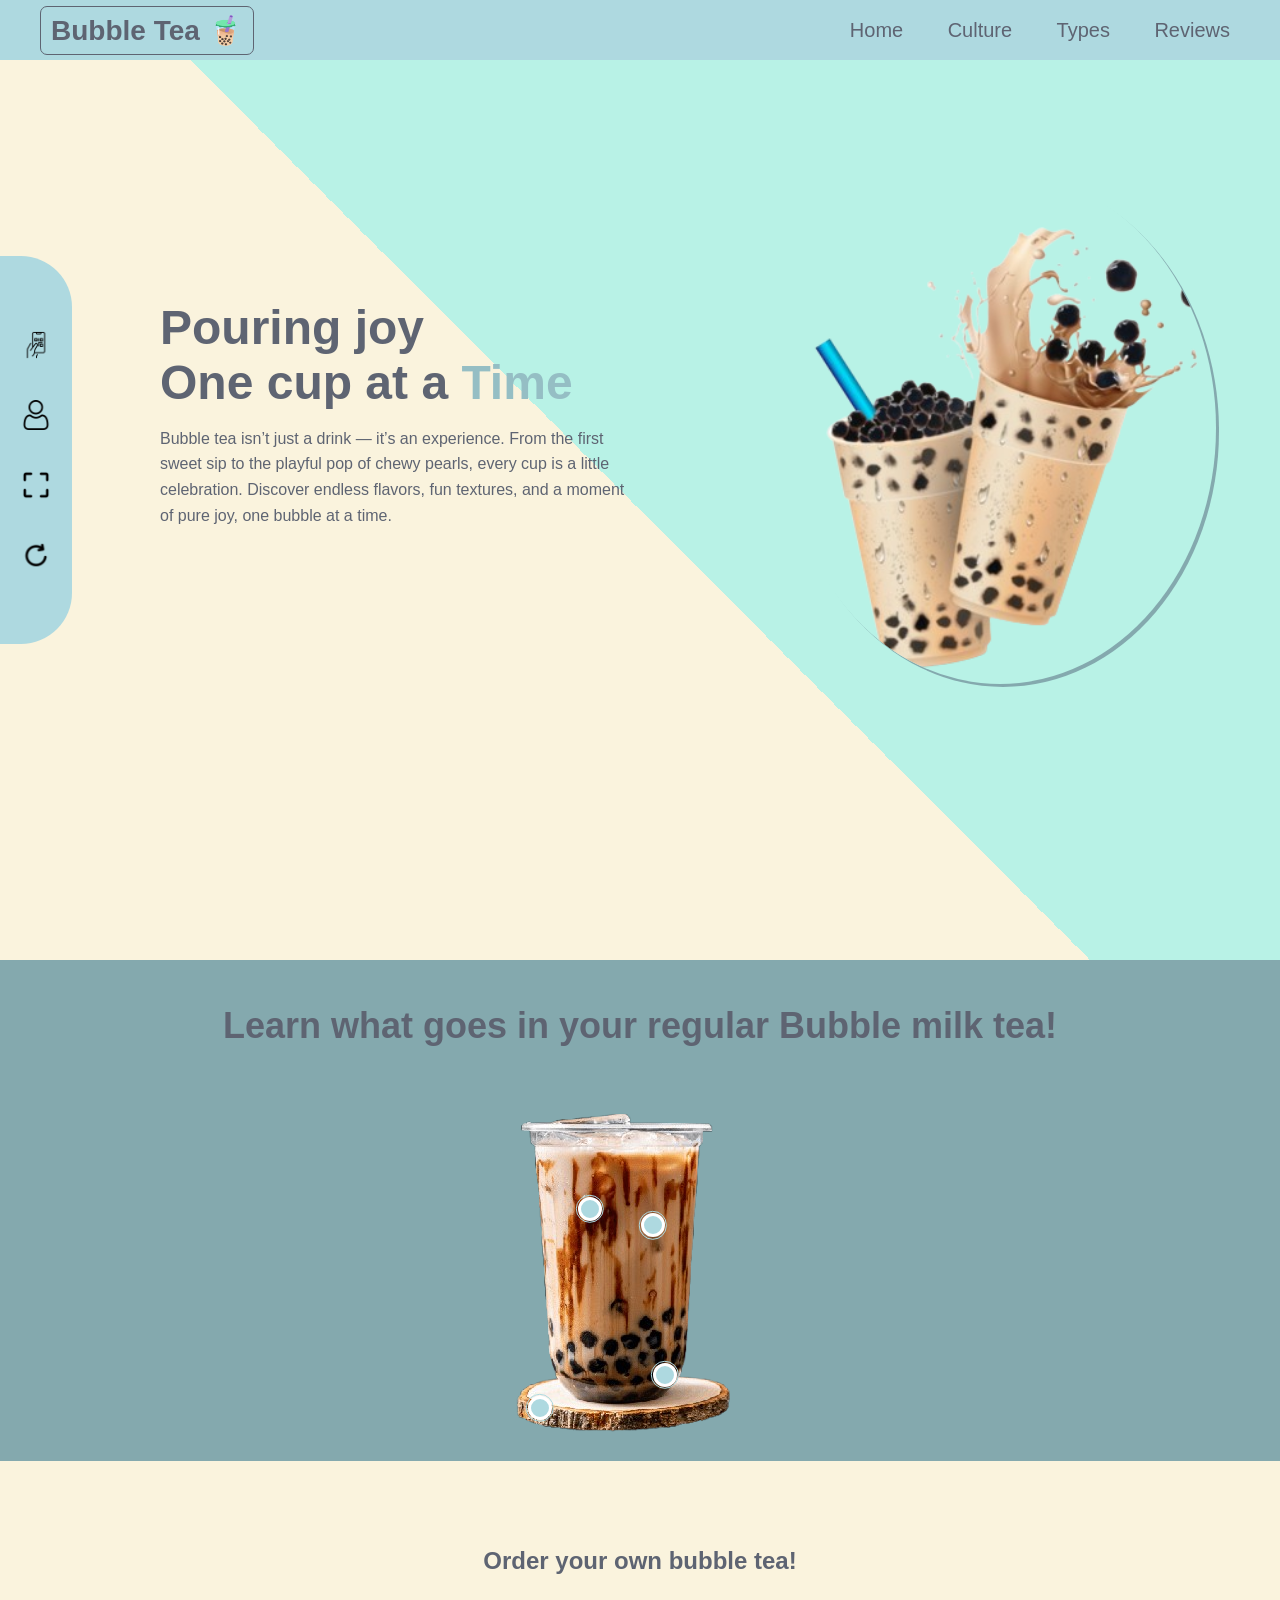
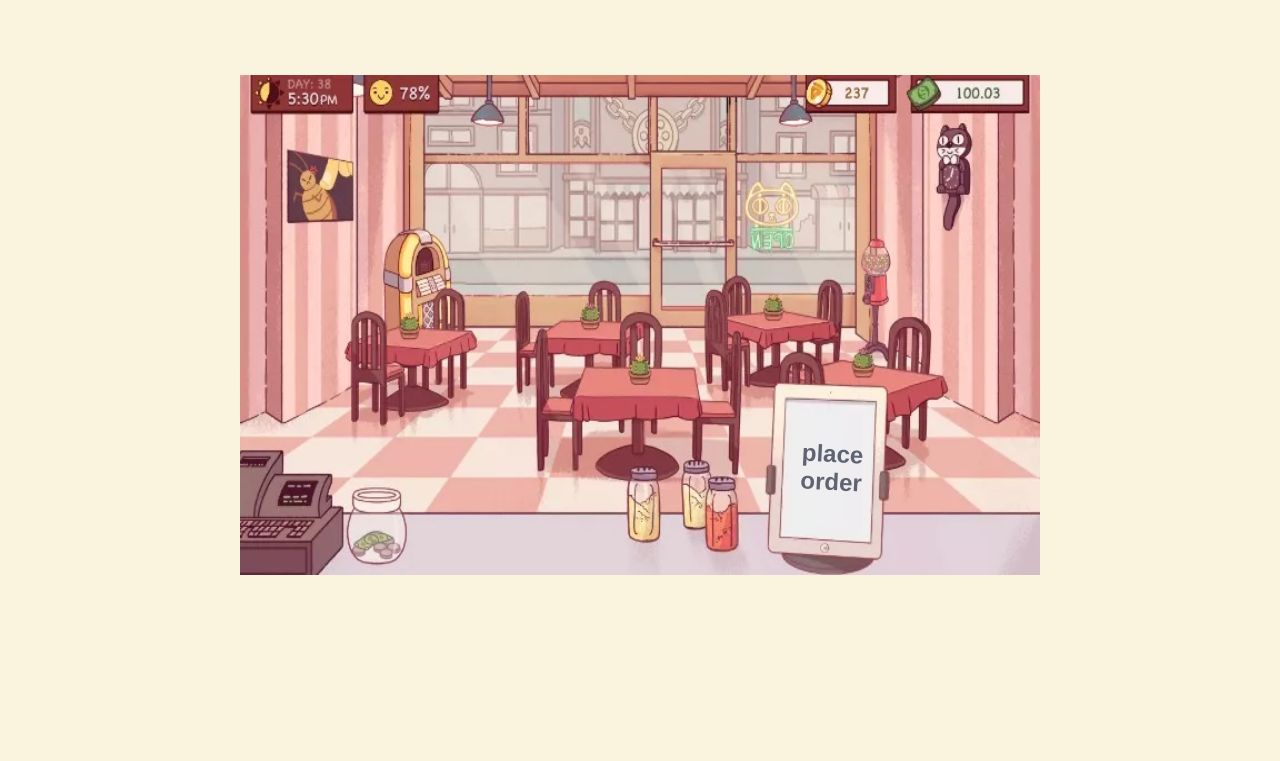
<file: index.html>
<!DOCTYPE html>
<html lang = "en">
<head>
    <meta charset="UTF-8">
    
    <meta name="viewport" content="width=device-width, initial-scale=1.0">
    <title>All about bubble tea!!</title>
    <script src = "main.js" defer></script>
    <link rel="stylesheet" href="style.css">
    
</head>
<body>
    
    <audio id ="song">
        <source src = "Audio/bubblepop.mp3">
    </audio> 
    <div class="nav-bar">
        <h3 class="sidebar_open">Bubble Tea 🧋</h3>


        <div class="main-menu">
            <span class = "menuBtn" onclick="openMenu()">&#9776;</span>
            <span class = "closeBtn" onclick="closeMenu()">&#9746;</span>
            <ul id="menu">
                <li id = "homeBtn">Home</li>
                <li id = "cultureBtn">Culture</li>
                <li id = "typesBtn">Types</li>        
                <li id = "reviewsBtn">Reviews</li>
                
            </ul>
        </div>
    </div>
    <nav id = "side_navbar" class = "side_navbar">
        <ul class ="side_navbarlist">
            <a href="#" id="qrcodeBtn" class="side_navbarlink hide-on-mobile">
                <img class="icons" src="Images/qr-code.png" alt="qr code icon">
                <span class="side_navbarname">QR</span>
            </a>
            <a href="#" id="formBtn" class = "side_navbarlink">
                <img class = "icons" src="Images/user.png" alt = "account icon">
                <span class="side_navbarname">Account</span>
            </a>
            <a href="#" id ="fullscreenbtn" class = "side_navbarlink">
                <img class = "icons" src="Images/maximize.png" alt = "fullscreen icon">
                <span class="side_navbarname">Full screen</span>
            </a>
            <a href="#" id="refreshBtn" class = "side_navbarlink">
                <img class = "icons" src="Images/refresh.png" alt = "refresh icon">
                <span class="side_navbarname">Reload</span>
            </a>
        </ul>
    </nav>
    <div class="qrcode_popupbox">
        <button id="QrCodeclose">&times;</button>
        <img src="Images/web_qr.png">
    </div>
    <div class="form_popupbox">
        <button id="Formclose">&times;</button>
        <div id="error"></div>
        <form id="form" action="#" method="GET">
            <div>
                <label for="name">Name</label>
                <input id="name" name = "name" type = "text" required>
            </div>
            <div>
                <label for="password">Password</label>
                 <input id="password" name = "password" type = "password">
            </div>
            <button type = "submit">Submit</button>
        </form>
    </div>
    <main id = "pagecontainer">
        <section class ="page" id = "page1">
            <header class = "header_container">
                <div class = "header_content">
                    <h1>Pouring joy<br>One cup at a 
                        <span>Time</span></h1>
                    <p>Bubble tea isn’t just a drink — it’s an experience. 
                        From the first sweet sip to the playful pop of chewy pearls, every cup is a little celebration. 
                        Discover endless flavors, fun textures, and a moment of pure joy, one bubble at a time.</p>
                </div>
                <div class="header_image">
                    <img src="Images/bbt.png" alt ="bbt">
                </div>
            </header>
            <div class = "bubbletea_anatomy">
                <h1>Learn what goes in your regular Bubble milk tea!</h1>
                <div class="bubbletea_hotspot">
                    <img src="Images/bbtanatomy.png" alt = "bubble tea anatomy">

                    <div class="bubbletea_item bubble" style = "top: 80%; left:60%;">
                        <div class="icon"></div>
                        <div class="tooltip">
                            <h3>Bubble</h3>
                            <p>blahblahblahblahblah</p>
                        </div>
                        
                    </div>

                    <div class="bubbletea_item milktea" style = "top: 35%; left:55%;">
                        <div class="icon"></div>
                        <div class="tooltip">
                            <h3>Milk Tea</h3>
                            <p>blahblahblahblahblah</p>
                        </div>
                        
                    </div>

                    <div class="bubbletea_item addtoppings" style = "top: 30%; left:30%;">
                        <div class="icon"></div>
                        <div class="tooltip">
                            <h3>Additional Toppings</h3>
                            <p>blahblahblahblahblah</p>
                        </div>
                        
                    </div>

                    <div class="bubbletea_item stand" style = "top: 90%; left:10%;">
                        <div class="icon"></div>
                        <div class="tooltip">
                            <h3>The stand?!</h3>
                            <p>blahblahblahblahblah</p>
                        </div>
                    
                    </div>
                </div>
            </div>
            <div class = "OrderBBTGame">
                <h1>Order your own bubble tea!</h1>
                <div class="cafegame">
                    <img  class ="cafebackground" src="Images/cafebackground.webp" alt="gameimg">
                    <div class="startordering">
                        <h2 id="placeOrderBtn">place order</h2>
                    </div>
                    <div class="ordering">
                        <div class="imagetest" id ="bubble">
                                <img src="Images/bubbles.png" alt = "bubbles" id="reveal_img">
                                
                            </div>
                            <div class="drink" id = "drink"></div>
                            <div class="syrup" id = "syrup"></div>
                           <img class = "cupwithlid" src="Images/cupwithlid.png" alt ="cupwithlid">
                           
                        <div class="phase1">
                           <!-- <button id="btn">Click</button>
                           <button id="btn5">Target</button> -->
                           <div class="sprite_container" id="sprite">
                                
                           </div>
                                                      
                           
                        </div>
                         <div class="phase2" id="teapot">
                            <img class ="teapot" src="Images/teapot.png" alt ="teapot">
                        </div>
                        <div class="phase3">
                            <div class ="syrupbottle" id="syrupbottle"></div>
                        </div>
                        <div class="phase4">

                        </div>
                    </div>
                </div>
            </div>
        </section>
        <section class="page" id="page2">
            <h1 class = "timelineheader">Timeline</h1>
            <div class = "timeline">
                
                
                <div class="timelinecontainer left-container">
                    <img src="Images/taiwanflag.png" alt="logo">
                    <div class="timelinetextbox">
                        <h2> Origins in Taiwan</h2>
                        <small>1980s
                            <br>
                            Tea shops in Taiwan start experimenting by adding ingredients like fruit, syrup, and milk to tea.
                        </small>
                        
                        
                        <span class="left-container-arrow"></span>
                    </div>
                </div>
                <div class="timelinecontainer right-container">
                    <img  src="Images/taiwanlandscape.jpeg" alt="logo">
                    <div class="timelinetextbox">
                        <h2> Rapid popularity in Taiwan</h2>
                        <small>Late 1980s - 1990s
                            <br>
                            Bubble tea explodes in popularity across Taiwan.
                            Shops start competing with new flavors, sweeteners, and types of chewy pearls (black, white, mini).
                            Becomes a staple of Taiwanese street food culture and night markets.
                        </small>
                        
                        
                        <span class="right-container-arrow"></span>
                    </div>
                </div>
                <div class="timelinecontainer left-container">
                    <img  src="Images/asiamap.png" alt="logo">
                    <div class="timelinetextbox">
                        <h2> Spreading across Asia</h2>
                        <small>1990s - Early 2000s
                            <br>
                            Bubble tea makes its way to Hong Kong, China, Japan, South Korea, and Southeast Asia.
                            Flavors diversify with local ingredients like taro, matcha, coconut, and more.
                            By the early 2000s, bubble tea is firmly rooted as a fun, youthful drink across East Asia.
                        </small>
                        
                        
                        <span class="left-container-arrow"></span>
                    </div>
                </div>
                <div class="timelinecontainer right-container">
                    <img  src="Images/worldmap.jpeg" alt="logo">
                    <div class="timelinetextbox">
                        <h2> Internation expansion</h2>
                        <small>2000s - 2010s
                            <br>
                            Bubble tea chains and Taiwanese immigrants bring boba to the U.S., Canada, Australia, Europe.
                            Major cities like Los Angeles, New York, and London see their first dedicated bubble tea shops.
                            Social media helps popularize bubble tea’s colorful, photogenic appeal.
                        </small>
                        
                       
                        <span class="right-container-arrow"></span>
                    </div>
                </div>
                <div class="timelinecontainer left-container">
                    <img  src="Images/bubbleteaaa.jpeg" alt="logo">
                    <div class="timelinetextbox">
                        <h2> Bubble Tea Boom & Innovation</h2>
                        <small>2010s - Early 2020s
                            <br>
                            Huge global boom with Instagrammable variations:
                            Cheese foam tea, brown sugar tiger milk tea, crystal boba, popping boba.
                            Brands like Gong Cha, Tiger Sugar, and Coco become international giants.
                            DIY kits and home machines become popular, especially during the COVID-19 lockdowns.
                        </small>
                        
                        
                        <span class="left-container-arrow"></span>
                    </div>
                </div>
                <div class="timelinecontainer right-container">
                    <img  src="Images/history-empire.jpg" alt="logo">
                    <div class="timelinetextbox">
                        <h2>Bubble Tea as Global culture Icon </h2>
                        <small>2020s - present
                            <br>
                            Bubble tea evolves from a trend to a global cultural staple.
                            Seen in ice cream, cakes, even fashion collaborations.
                            International bubble tea festivals & competitions emerge.
                            Now represents youth culture, Asian diaspora identity, and playful food experimentation worldwide.
                        </small>
                        
                        
                        <span class="right-container-arrow"></span>
                    </div>
                </div>
            </div>

            <section class = "culture">
                <div class="culture-container">
                    <div class="culture_row">
                        <div class="culture-section-title">
                            <h2>Culture</h2>
                        </div>
                    </div>
                    <div class="culture_row">
                        <div class="culture-items">
                            <div class="culture_row">
                                <!-- item start-->
                                 <div class="culture_item">
                                    <div class="culture_item-inner">
                                        <h3>Health Perceptions</h3>
                                        <p>Bubble tea is often seen as a guilty pleasure...</p>
                                        <div class = "culture_read-more-content">
                                            <p>Bubble tea is often seen as a guilty pleasure. While it's loved for its sweet, chewy, and customizable appeal, it also faces criticism for:
                                            High sugar content – Many standard bubble tea drinks contain as much sugar as soft drinks, especially those with syrup-based flavorings or brown sugar pearls.
                                            Calorie-dense toppings – Tapioca pearls, cheese foam, and puddings are carbohydrate-heavy, contributing to high calorie counts.
                                            Perceived "naturalness" – Some fruit teas and Yakult blends are seen as healthier options, especially when paired with fresh ingredients and lower sugar levels.
                                            Modern brands often respond to these concerns by offering:
                                            Reduced sugar/ice levels
                                            Fresh fruit options
                                            Probiotic or green tea-based blends
                                            Plant-based milks
                                            </p>
                                        </div>
                                        <button class = "culture_readmorebtn" type="button">Read More</button>
                                    </div>
                                 </div>
                                 <!-- item end-->
                                <!-- item start-->
                                 <div class="culture_item">
                                    <div class="culture_item-inner">
                                        <h3>Aesthetic & Branding</h3>
                                        <p>Bubble tea is not just a drink — it's a lifestyle product</p>
                                        <div class = "culture_read-more-content">
                                            <p>Bubble tea is not just a drink — it's a lifestyle product:

Visual appeal is key: gradient layers, colorful pearls, and cheese foam caps make the drinks highly “Instagrammable.”

Many brands focus on distinct cup designs, limited-edition collaborations (e.g., with anime or K-pop groups), and cute mascots to attract younger demographics.

Interior design of bubble tea outlets often mirrors café culture — cozy, stylish, and youth-oriented.

This branding strategy turns bubble tea from just a beverage into a cultural symbol of fun, youth, and trendiness.</p>
                                            <img src="Images/aestheticbbt.jpg" alt = "bbt">
                                        </div>
                                        <button class = "culture_readmorebtn" type="button">Read More</button>
                                    </div>
                                 </div>
                                 <!-- item end-->
                                <!-- item start-->
                                 <div class="culture_item">
                                    <div class="culture_item-inner">
                                        <h3>Global Spread</h3>
                                        <p>Originally from Taiwan..</p>
                                        <div class = "culture_read-more-content">
                                            <p>Originally from Taiwan, bubble tea has rapidly spread across the globe:

It’s now a staple in East and Southeast Asia, especially in cities like Singapore, Bangkok, Seoul, and Tokyo.

It has also gained massive popularity in Western countries, such as the U.S., Canada, Australia, and parts of Europe, driven by Asian diaspora and global food curiosity.

Chains like Gong Cha, KOI Thé, and Tiger Sugar have gone international, with localized menus and marketing strategies.

New variations — such as bubble tea ice cream, mochi, or cake — have emerged, further expanding its global cultural footprint.

Bubble tea’s global success is tied to its versatility, personalization, and youth-driven appeal.</p>
                                        </div>
                                        <button class = "culture_readmorebtn" type="button">Read More</button>
                                    </div>
                                 </div>
                                 <!-- item end-->
                            </div>
                        </div>
                    </div>
                </div>
            </section>
            <!--read more pop up start-->
            <div class="popup-box">
                <div class="popup-content">
                    <div class="popup-header">
                        <h3>hi</h3>
                        <span class="popup-close-icon">&times;</span>
                    </div>
                    <div class="popup-body">
                        <p>hi</p>
                    </div>
                    <div class="popup-footer">
                        <button class="btn popup-close-btn">Close</button>
                    </div>
                </div>
            </div>
            <!--read more pop up end-->
        </section>
        <section class="page" id="page3">
            <div class="types_container">
                <div class="types_slider">
                    <div class="type_slides">
                        <img src="Images/milktea.jpg" alt="1">
                        <div class="type_content">
                            <h2>Milk Tea</h2>
                            <p>A creamy blend of tea and milk (or non-dairy creamer), often served with tapioca pearls. It's the most classic and popular type of bubble tea.</p>
                        </div>
                    </div>
                    <div class="type_slides">
                        <img src="Images/fruittea.jpg" alt="2">
                        <div class="type_content">
                            <h2>Fruit Tea</h2>
                            <p>A refreshing tea-based drink infused with real fruit or fruit syrups. Typically lighter and served without milk, with options like lychee, mango, or passionfruit.</p>
                        </div>
                    </div>
                    <div class="type_slides">
                        <img src="Images/cheesetea.jpg" alt="3">
                        <div class="type_content">
                            <h2>Cheese Tea</h2>
                            <p>A unique combination of cold tea topped with a thick, slightly salty cheese foam. The contrast between the creamy top and the tea base makes it rich and indulgent.</p>
                        </div>
                    </div>
                    <div class="type_slides">
                        <img src="Images/smoothietea.jpg" alt="4">
                        <div class="type_content">
                            <h2>Smoothie</h2>
                            <p>A blended, icy drink similar to a milkshake or slushie, made with fruit or tea bases. Great for hot days and often served with popping boba or jelly.</p>
                        </div>
                    </div>
                    <div class="type_slides">
                        <img src="Images/yakulttea.jpg" alt="5">
                        <div class="type_content">
                            <h2>Probiotic Tea</h2>
                            <p>A tangy, sweet tea mixed with probiotic drinks like Yakult or Vitagen. It's fizzy, light, and considered a healthier alternative by some.</p>
                        </div>
                    </div>
                    <div class="type_slides">
                        <img src="Images/sparklingtea.jpg" alt="6">
                        <div class="type_content">
                            <h2>Bubbly Tea</h2>
                            <p>Tea combined with soda water or carbonated flavors, giving a fizzy twist to the usual bubble tea. Often paired with fruit syrups and popping pearls.</p>
                        </div>
                    </div>
                </div>
                <div class="types_buttons">
                    <span class = "prev"></span>
                    <span class = "next"></span>
                </div>
            </div>
        </section>
        <section class="page" id="page4">
            <section class="review_slider_container">
                <div class="review_slider_images">
                    <!-- start -->
                    <div class="review_slider_img">
                        <img src="Images/gongchalogo.png" alt = "1">
                        <h2>GongCha</h2>
                        <div class="details">
                            <h2>GongCha</h2>
                            <p>Smooth milk teas and signature milk foam toppings</p>
                        </div>
                        
                    </div>
                    <!-- end -->
                    <!-- start -->
                    <div class="review_slider_img">
                        <img src="Images/koilogo.jpg" alt = "2">
                        <h2>KOI</h2>
                        <div class="details">
                            <h2>KOI</h2>
                            <p>Golden pearls and rich milk teas</p>
                        </div>
                    </div>
                    <!-- end -->
                    <!-- start -->
                    <div class="review_slider_img">
                        <img src="Images/lihologo.jpg" alt = "3">
                        <h2>Liho</h2>
                        <div class="details">
                            <h2>Liho</h2>
                            <p>Cheese teas and fresh fruit teas</p>
                        </div>
                    </div>
                    <!-- end -->
                    <!-- start -->
                    <div class="review_slider_img active">
                        <img src="Images/itealogo.png" alt = "4">
                        <h2>ITea</h2>
                        <div class="details">
                            <h2>ITea</h2>
                            <p>Affordable and large variety of drinks</p>
                        </div>
                    </div>
                    <!-- end -->
                    <!-- start -->
                    <div class="review_slider_img">
                        <img src="Images/r&blogo.png" alt = "5">
                        <h2>R&B</h2>
                        <div class="details">
                            <h2>R&B</h2>
                            <p>Brown sugar series and fruit teas with fresh fruit chunks</p>
                        </div>
                    </div>
                    <!-- end -->
                    <!-- start -->
                    <div class="review_slider_img">
                        <img src="Images/sanchenlogo.png" alt = "6">
                        <h2>SanChen</h2>
                        <div class="details">
                            <h2>SanChen</h2>
                            <p>High-quality & brewed-to-order teas</p>
                        </div>
                    </div>
                    <!-- end -->
                </div>
            </section>
            <h1 class = "reviewTitle"> REVIEWS</h1>
            <section class = "reviews">
                
                <div class="review">
                    <div class="reviewHeader">
                         <div class = "reviewImgBox">
                            <img src="Images/gongchamenu.jpeg" alt ="gongcha review1">
                         </div>
                         Review 1
                        <div class="reviewDetails">
                            <h2>GONGCHA</h2>
                            <p>Yelp reviewer:

“When this place first opened, the lines went on forever… it does taste pretty good—but there are other places that sell pretty okay Bubble Tea too.”</p>
                        </div>
                    </div>
                    <div class="reviewHeader">
                         <div class = "reviewImgBox">
                            <img src="Images/gongchalocation.jpg" alt ="gongcha review2">
                         </div>
                         Review 2
                        <div class="reviewDetails">
                            <h2>GONGCHA</h2>
                            <p>TripAdvisor (Plaza Singapura outlet):
Rated around 4.1/5, with comments noting consistent milk tea quality and decent pearls. </p>
                        </div>
                    </div>
                    <div class="reviewHeader">
                         <div class = "reviewImgBox">
                            <img src="Images/gongchadrinks.jpeg" alt ="gongcha review3">
                         </div>
                         Review 3
                        <div class="reviewDetails">
                            <h2>GONGCHA</h2>
                            <p>Reddit comment: About toppings:

“Toppings wise, you can't go wrong with mixed pearls, herbal jelly, aloe vera…”</p>
                        </div>
                    </div>
                </div>
                <div class="review">
                    <div class="reviewHeader">
                         <div class = "reviewImgBox">
                            <img src="Images/koimoredrinks.jpg" alt ="koi review1">
                         </div>
                         Review 1
                        <div class="reviewDetails">
                            <h2>KOI</h2>
                            <p>TripAdvisor:

“The Koi tea is our favourite! It’s yummy. You can customise your tea with less sugar and ice. The service is good and quick.”</p>
                        </div>
                    </div>
                    <div class="reviewHeader">
                         <div class = "reviewImgBox">
                            <img src="Images/koidrinks.jpeg" alt ="koi review2">
                         </div>
                         Review 2
                        <div class="reviewDetails">
                            <h2>KOI</h2>
                            <p>Burpple review:

“Glad that the queue wasn't that bad and I managed to get my order within 10 minutes.”</p>
                        </div>
                    </div>
                    <div class="reviewHeader">
                         <div class = "reviewImgBox">
                            <img src="Images/koimenu.png" alt ="koi review3">
                         </div>
                         Review 3
                        <div class="reviewDetails">
                            <h2>KOI</h2>
                            <p>Lemon8/Reddit snippet:

“Many regulars at KOI have found this balance makes the drink not only enjoyable but also refreshing.”</p>
                        </div>
                    </div>
                </div>
                <div class="review">
                    <div class="reviewHeader">
                         <div class = "reviewImgBox">
                            <img src="Images/lihodrinks.png" alt ="liho review1">
                         </div>
                         Review 1
                        <div class="reviewDetails">
                            <h2>LIHO</h2>
                            <p>TripAdvisor:

“Wanted to try the cheese tea… Service was quick, the drink was thick, frothy and nice. I enjoyed it.”</p>
                        </div>
                    </div>
                    <div class="reviewHeader">
                         <div class = "reviewImgBox">
                            <img src="Images/liholocation.jpeg" alt ="liho review2">
                         </div>
                         Review 2
                        <div class="reviewDetails">
                            <h2>LIHO</h2>
                            <p>Yelp profile: Emphasizes signature local offerings:

“Brown Sugar Pearl, Avocado and Fruit Tea are what LIHO does best and it is the heart of our brand…”</p>
                        </div>
                    </div>
                    <div class="reviewHeader">
                         <div class = "reviewImgBox">
                            <img src="Images/lihomenu.png" alt ="liho review3">
                         </div>
                         Review 3
                        <div class="reviewDetails">
                            <h2>LIHO</h2>
                            <p>Reddit commentary:

“Liho is ok, but used to be considered budget, now no longer budget so drink less.”</p>
                        </div>
                    </div>
                </div>
                <div class="review active">
                    
                    <div class="reviewHeader">
                        <div class = "reviewImgBox">
                             <img src="Images/itealocation.jpg" alt ="itea review1">
                        </div>Review 1
                        <div class="reviewDetails">
                            <h2>ITEA</h2>
                            <p>r/askSingapore (Reddit):

“The new wintermelon tea w tea jelly is p good, else honey green tea. Also their taro ball desserts are p good.” </p>
                        </div>
                    </div>
                    <div class="reviewHeader">
                         <div class = "reviewImgBox">
                            <img src="Images/iteamenu.jpeg" alt ="itea review2">
                         </div>
                         Review 2
                        <div class="reviewDetails">
                            <h2>ITEA</h2>
                            <p>Tampines Hub review:

“Very yummy drinks and friendly service… the drinks are very affordable, and they give you a stamp card for a free drink after 10 purchases.” </p>
                        </div>
                    </div>
                    <div class="reviewHeader">
                         <div class = "reviewImgBox">
                             <img src="Images/iteadrinks.jpeg" alt ="itea review3">
                         </div>
                         Review 3
                        <div class="reviewDetails">
                            <h2>ITEA</h2>
                            <p>Lemon8 review:

“Itea Matcha Latte [...] light and refreshing” (rated ~3/5).</p>
                        </div>
                    </div>
                </div>
                <div class="review">
                    <div class="reviewHeader">
                         <div class = "reviewImgBox">
                            <img src="Images/rnblocation.jpeg" alt ="r&b review1">
                         </div>
                         Review 1
                        <div class="reviewDetails">
                            <h2>R&B</h2>
                            <p>TripAdvisor:
Rated around 3.8/5 with mixed but moderate feedback.</p>
                        </div>
                    </div>
                    <div class="reviewHeader">
                         <div class = "reviewImgBox">
                            <img src="Images/rnbtea23.jpg" alt ="r&b review2">
                         </div>
                         Review 2
                        <div class="reviewDetails">
                            <h2>R&B</h2>
                            <p>Burpple (Marina Square):

“Definitely my place to go for brown sugar bb tea! In my personal opinion, R&B got the best brown sugar bb tea because of their fragrance & thick brown sugar ...”</p>
                        </div>
                    </div>
                    <div class="reviewHeader">
                         <div class = "reviewImgBox">
                            <img src="Images/r&bmenu.jpeg" alt ="r&b review3">
                         </div>
                         Review 3
                        <div class="reviewDetails">
                            <h2>R&B</h2>
                            <p>Yelp/Toa Payoh outlet:

“I opt for the 70% Level of Sugar and Golden Boba… My order comes with Orange Rinds, Pineapple Bits and I was surprised a WHOLE hollow orange was included…”</p>
                        </div>
                    </div>
                </div>
               <div class="review">
                    <div class="reviewHeader">
                         <div class = "reviewImgBox">
                            <img src="Images/sanchendrinks.jpeg" alt ="SanChen review1">
                         </div>
                         Review 1
                        <div class="reviewDetails">
                            <h2>SanChen</h2>
                            <p>TripAdvisor:

“Love their traditional 国王奶茶 the most. Heavy milk tea taste. The pearls are very chewy and good to go with 0% sugar. Friendly staff.” </p>
                        </div>
                    </div>
                    <div class="reviewHeader">
                         <div class = "reviewImgBox">
                            <img src="Images/sanchenlocation.jpg" alt ="SanChen review2">
                         </div>
                         Review 2
                        <div class="reviewDetails">
                            <h2>SanChen</h2>
                            <p>Reddit user:

“I tried the bubble milk tea less sugar less ice … guys I think I've just found my ultimate source of happiness!!!” </p>
                        </div>
                    </div>
                    <div class="reviewHeader">
                         <div class = "reviewImgBox">
                            <img src="Images/sanchenmenu.jpeg" alt ="SanChen review3">
                         </div>
                         Review 3
                        <div class="reviewDetails">
                            <h2>SanChen</h2>
                            <p>Yelp profile:

“The preparation and presentation of the tea was so meticulous and graceful.… From the first taste of my sakura oat milk tea, it was undeniably perfect.”</p>
                        </div>
                    </div>
                </div>
            </section>
        </section>
        
    </main>
</body>
</html>
</file>
<file: style.css>
*{
    margin: 0;
    padding: 0;
    box-sizing: border-box;
    font-family:'Franklin Gothic Medium', 'Arial Narrow', Arial, sans-serif;
   
}
.button{
    display:none;
}
body{
    background:#Faf3dd;
    color: #5e6472;
}

.side_navbar .icons{
    width:30px;
    height:30px;
}
.side_navbar ul{
    list-style: none;
}
.side_navbar a{
    text-decoration: none;
}
.side_navbar{
    margin-inline: 6rem 1rem;
    padding-block: 2rem;
    width:72px;
    height:max-content;
    position: fixed;
    inset:0;
    margin: auto 0;
    z-index: 1000000;
}
.side_navbarlist{
    position:relative;
    background-color: #Aed9e0;
    padding-block: 70px;
    border-radius: 0 51px 51px 0;
    display:grid;
    justify-content: center;
    row-gap: 2rem;
}
.side_navbarlink{
    position:relative;
    display:inline-flex;
    padding:4px;
    border-radius: 50%;
    transition: background .4s;

}
.side_navbarname{
    position: absolute;
    top: 0;
    transform: translateX(56px);
    background-color: #84a9ae;
    color:#Faf3dd;
    font-weight: 500;
    padding: 6px 16px;
    border-radius: 3rem;
    pointer-events: none;
    transition: transform .5s, opacity .5s;
    opacity:0;
}
.qrcode_popupbox{
    background-color: #84a9ae;
    width:450px;
    padding: 30px 40px;
    position:fixed;
    transform: translate(-50%, -50%);
    left:50%;
    top:50%;
    border-radius: 8px;
    display:none;
    z-index: 1000000;
}
.qrcode_popupbox button{
    display:block;
    margin:0 0 20px auto;
    background-color: transparent;
    font-size: 30px;
    color:#5e6472;
    border:none;
    cursor:pointer;
}
.qrcode_popupbox img{
    width: 100%;
    display: block;
    margin-top: 15px;
}

.form_popupbox{
    background-color: #84a9ae;
    width:450px;
    padding: 30px 40px;
    position:fixed;
    transform: translate(-50%, -50%);
    left:50%;
    top:50%;
    border-radius: 8px;
    display:none;
    z-index: 1000000;
}
.form_popupbox button{
    display:block;
    margin:0 0 20px auto;
    background-color: transparent;
    font-size: 30px;
    color:#5e6472;
    border:none;
    cursor:pointer;
}

.nav-bar{
    width:100%;
    height:60px;
    background:#Aed9e0;
    display:flex;
    align-items: center;
    justify-content: space-between;
}
.nav-bar h3{
    
    margin-left:40px;
    font-size: 28px;
    border:1px solid #5e6472;
    padding:7px 10px;
    border-radius: 7px;
}
ul li{
    list-style: none;  /* makes it have no bullet point form */
    display:inline-block;
    margin:0px 20px;
    font-size:20px;
}
ul li:hover{
    padding:7px;
    border-radius: 7px;
    background-color: #B8f2e6;
}
.main-menu{
    margin-right:30px;
}
.closeBtn, .menuBtn{
    font-size: 28px;
    margin:0px 20px;
    display:none;
}
span{
    color:#95bec4;
}

/* page 1 css */
#page1{
    overflow-x: hidden;
}
.header_container{
    display:flex;
    align-items: center;
    justify-content: space-between;
    padding: 5rem 10% 15rem;
    min-height:100vh;
    background:linear-gradient(45deg,#Faf3dd 50%, #B8f2e6 50%); /*percentage controls how sharp it is, so the higher the percentage the more gradient blur*/
}
.header_content{
    flex:1;
    padding:2rem;
    animation: fadeinright 1s forwards; /*name duration  direction */
    
}
.header_image{
    flex:1;
    animation: fadeinleft 1s forwards; /*name duration  direction */
}
.header_image img{
    width:90%;
    max-width: 500px;
    border-radius: 50%;
    position:relative;
    left:7rem;
    box-shadow: 3px 3px #84a9ae;/*thickness to the right, thickness to bottom*/
}
.header_container h1{
    font-size: 3rem;
    margin-bottom: 1rem;
}
.header_container p{
    margin-bottom: 2rem;
    line-height: 1.6;
}
@keyframes fadeinright{
    from{
        opacity:0;
        transform: translateX(-50px);
    }
    to{
        opacity:1;
        transform: translateX(0);
    }
}
@keyframes fadeinleft{
    from{
        opacity:0;
        transform: translateX(50px);
    }
    to{
        opacity:1;
        transform: translateX(0);
    }
}

.bubbletea_anatomy{
    background-color: #84a9ae;
    padding:20px;
    margin: auto;
}
.bubbletea_anatomy h1{
    text-align: center;
    font-size: 36px;
    padding: 1%;
    margin:1%;
}
.bubbletea_hotspot{
    max-width: 250px;
    margin: 50px auto 0 auto;
    position: relative;
}
.bubbletea_hotspot img{
    max-width: 100%;
}
.icon{
    width: 24px;
    height: 24px;
    border-radius: 100%;
    border:3px solid #fff;
    background:#Aed9e0;
    cursor: pointer;
}
.icon:after{
    position:absolute;
    top:50%;
    left:50%;
    transform:translate(-50%, -50%) scale(1,1);
    pointer-events: none;
    content: "";
    display:block;
    width:26.4px;
    height:26.4px;
    border-radius: 100%;
    border:1px solid #Aed9e0;
    transition: border-color 1s linear;
    animation: icon-pulse 4s linear infinite;
}
@keyframes icon-pulse   {
    0%{
        transform: translate(-50%, -50%) scale(1,1);
        opacity: 0;
    }
    20%{
        transform: translate(-50%, -50%) scale(1.5,1.5);
        opacity: 0.9;       
    }
    50%{
        transform: translate(-50%, -50%) scale(2,2);
        opacity: 0;
    }
    100%{
        transform: translate(-50%, -50%) scale(2,2);
        opacity: 0;
    }  
}
.bubbletea_item{
    position:absolute;
    transform: translate(-50%,-50%);
    }
.tooltip{
    position:absolute;
    padding:15px;
    width:13em;
    height:7em;
    background-color: white;
    color:#5e6472;
    box-shadow: 0 2px 4px rgba(0,0,0,0.2);
    line-height: 1.5em;
    z-index: -1;
    pointer-events: none;
    border-radius: 4px;
    display: flex;
    flex-direction: column;
    justify-content: center;
    align-items: center;
    opacity: 0;
    transition:opacity 0.1s linear;
}
.bubbletea_item:hover .tooltip{
    opacity:1;
}
.addtoppings .tooltip{
    left:calc(50% - 6.5em);
    bottom:40px;
}
.addtoppings .tooltip:after{
    color:#fff;
    position:absolute;
    content: "";
    bottom:-13px;
    border-top:13px solid;
    border-left:13px solid transparent;
    border-right:13px solid transparent;
    left:calc(50% - 1.3%);
}

.bubble .tooltip{
    left:calc(50% - 6.5em);
    top:40px;
}
.bubble .tooltip:after{
    color:#fff;
    position:absolute;
    content: "";
    top:-13px;
    border-bottom:13px solid;
    border-left:13px solid transparent;
    border-right:13px solid transparent;
    left:calc(50% - 1.3%);
}


.stand .tooltip{
    bottom:calc(50% - 3.5em);
    right:40px;
}
.stand .tooltip:after{
    color:#fff;
    position:absolute;
    content: "";
    right:-13px;
    border-left:13px solid;
    border-top:13px solid transparent;
    border-bottom:13px solid transparent;
    top:calc(50% - 1.3%);
}
.milktea .tooltip{
    bottom:calc(50% - 3.5em);
    left:40px;
}
.milktea .tooltip:after{
    color:#fff;
    position:absolute;
    content: "";
    left:-13px;
    border-right:13px solid;
    border-top:13px solid transparent;
    border-bottom:13px solid transparent;
    top:calc(50% - 1.3%);
}

.OrderBBTGame {
width: 100vw;
  height: 100vh;
  overflow: hidden;
  display: flex;
  flex-direction: column;
  align-items: center;
  justify-content: center;
    text-align: center; /* Centers inline/inline-block content like h1 and cafegame */
}

.cafegame {
    position: relative;
    display: inline-block;
    background-color: #84a9ae;
    width: calc(100vw - 100px);
    height: 500px;
    max-width: 800px;
    margin: 100px;
}
.cafegame img{
    width: 100%;
    height: 100%;
    object-fit: fill;
}
.startordering{
    
    position: absolute;
    height: 10%;       /* scales with parent height */
    width: 12%;        /* scales with parent width */
    bottom: 17%;       /* 25% from bottom of .cafegame */
    left: 68%;         /* 70% from left of .cafegame */
    transform: rotate(3deg);
}
.ordering{
    background-color: #84a9ae;
    height:300px;
    width:200px;
    bottom:450px;
    left:40%;
    position:relative;
    display:none;
    overflow: hidden;
    justify-content: center; /* horizontal */
  align-items: center;     /* vertical */ 
}
#btn{
    color:wheat;
    background-color: #5e6472;
}
.phase1{
    display: flex;
  justify-content: center; /* horizontal */
  align-items: center;     /* vertical */ 
}
.phase2, .phase3 {
  display: none;
   justify-content: center; /* horizontal */
  align-items: center;     /* vertical */ 
}
.hold{
    padding:100px 200px !important;
    transition-duration: 3s;
}
.release{
    padding:10px 20px !important;
    transition-duration: 1s;
}
.ordering img{
    width:60%;
    height:60%;
    margin-top:120px;
}
.sprite_container {
  width: 347px;
  height: 189px;
  position: absolute;
  background: url('Images/spritesheet.png');
  cursor: pointer;
  z-index: 10;
  animation: pour 3s steps(6) forwards;
  animation-play-state: paused; /* pause by default */
 left: -40px;
 top:-40px;
  transform: scale(0.5);
  overflow: hidden;
    text-align: center;
  /* Transition for slide + fade on release */
  transition: transform 0.3s ease, opacity 0.3s ease;
}
.phase2 img{
     width: 336px;
    height: 235px;
    transform: scale(0.4);
    position: absolute;
    left:-150px;
    top:-180px;
    animation: teapotpour 1s forwards;
    animation-play-state: paused;
    transition: transform 0.3s ease, opacity 0.3s ease;
}
.phase2.released img{
transform:scale(0.4) translateX(-200px);
  opacity: 0;
}
@keyframes teapotpour{
    0%{
        transform:scale(0.4) rotate(0);
    }
    100%{
        transform:scale(0.4) rotate(30deg);
    }
}
.sprite_container.playing, .phase2.playing img, .syrupbottle.playing{
  animation-play-state: running; /* runs when held */
}
.sprite_container.released {
  transform: translateX(200px);
  opacity: 0;
}
@keyframes pour {
  0% {
    background-position: 2072px 0;
  }
  100% {
    background-position: 0 0;
  }
}

.imagetest{
    position:absolute;
    text-align: center;
    bottom:30px;
    width:189px;
    height:274px;
    object-fit: cover;
    transform:translateY(220px) scale(0.6) ;
    animation: slideIn 5s forwards;
    animation-play-state: paused; /* pause by default */
    z-index: 3;
}
.drink{
    position:absolute;
    text-align: center;
    bottom:5px;
    width:110px;
    height:150px;
    background-color:#Aed9e0 ;
    transform:translateY(220px);
    animation: slideIn2 5s forwards;
    animation-play-state: paused; 
    z-index: 2;
}

.imagetest.playing, .drink.playing, .syrup.playing {
  animation-play-state: running; /* runs when held */
}

@keyframes slideIn {
  to {
    opacity: 1;
    transform: translateY(0) scale(0.6);
  }
}
@keyframes slideIn2 {
  to {
    
    transform: translateY(0);
  }
}
.syrupbottle{
    cursor: pointer;
    position:absolute;
    width:204px;
    height:459px;
    transform:translateX(5px) scale(0.4);
    background-image: url('Images/syrupbottlespritesheet.png');
    animation: syruppour 1s steps(5) forwards;
    animation-play-state: paused; /* pause by default */
    transition: transform 0.3s ease, opacity 0.3s ease;
}
.syrupbottle.released{
transform:scale(0.4) translateX(200px);
  opacity: 0;
}
.syrup{
    position:absolute;
    text-align: center;
    bottom:5px;
    width:110px;
    height:170px;
    background-color:#Faf3dd ;
    opacity:0.5;
    transform:translateY(220px);
    animation: slideIn2 5s forwards;
    animation-play-state: paused; 
    z-index: 1;
}
@keyframes syruppour {
  0% {
    background-position: 1053px 0;
  }
  100% {
    background-position: 0 0;
  }
}
.cupwithlid{
    z-index:3;
}
/* The image being revealed */
#reveal_img {
  width: 100%;
  height: 100%;
  object-fit: cover;
  display: block;
}

/* page 2 css */


.culture{
    line-height: 1.5;
    min-height:100vh;
    padding: 80px 0;
}
.culture .culture-items{
    flex: 0 0 100%;
    max-width: 100%;
}
.culture .culture-items .culture_item{
    flex:0 0 33.33%;
    max-width: 33.33%;
    padding:15px;
}
.culture .culture-items .culture_item-inner{
    border: 1px solid #84a9ae;
    padding:30px ;
}
.culture .culture-items .culture_read-more-content{
    display:none;
}
.culture .culture-items .culture_item-inner h3{
    font-size: 20px;
    color:#5e6472;
    margin-bottom: 30px;
    position:relative;
}
.culture .culture-items .culture_item-inner h3::before{
    content:'';
    height:1px;
    width:80px;
    background-color: #5e6472;
    position: absolute;
    left:0;
    bottom:-10px;
}
.culture .culture-items .culture_item-inner p{
    color:#727b8e;
    font-size: 16px;
    margin:0 0 30px;

}
.culture .culture-items .culture_item-inner .culture_readmorebtn{
    font-size: 16px;
    background-color: transparent;
    border:1px solid #727b8e;
    color:#727b8e;
    padding:8px 15px;
    cursor: pointer; /*changes cursor shape?? idk what to call it*/
}
.culture-container{
    max-width:1170px;
    margin: auto;
}
.culture_row{
    display: flex;
    flex-wrap: wrap;
}
.culture-section-title{
    flex:0 0 100%;
    max-width:100%;
    margin-bottom: 60px;
}
.culture-section-title h1{
    text-align: center;
    font-size: 36px;
}
.popup-box{
    position:fixed;
    height:100%;
    width:100%;
    left:0;
    top:0;
    background-color: rgba(0,0,0,0.5);
    z-index: 500;
    visibility: hidden;
    opacity: 0;
    transition:all 0.5s ease-in-out;
}
.popup-box.open{
    visibility: visible;
    opacity: 1;
}
.popup-box .popup-content{
    background-color: #Faf3dd;
    width:600px;
    position:absolute;
    left:50%;
    top:50%;
    transform: translate(-50%, -50%);
     border-radius: 8px;
}
.popup-box .popup-header{
    padding:15px 40px 15px 15px;
    border-bottom:1px solid #ddd7c3;
}
.popup-box .popup-content .popup-close-icon{
    position:absolute;
    height:30px;
    width:30px;
    text-align: center;
    color:#5e6472;
    font-size: 28px;
    line-height: 30px;
    right:5px;
    top:5px;
    cursor: pointer;
}
.popup-box .popup-header h3{
    margin:0;
    color:#84a9ae;
    font-size:20px;
}
.popup-box .popup-body{
    padding:15px;
    max-height: 300px;
    overflow-y: auto;
}
.popup-box .popup-body img{
    width: 100%;
    display: block;
    margin-top: 15px;
}
.popup-box .popup-body p{
    font-size: 16px;
    color:#727b8e;
    margin:0 0 15px;
}
.popup-box .popup-footer{
    padding: 15px;
    border-top:1px solid #ddd7c3;
}
.popup-box .popup-footer .btn{
    padding: 8px 15px;
    border-top:1px solid #ddd7c3;
    color:#727b8e;
    font-size:16px;
    background-color: transparent;
    cursor:pointer;
    border-radius: 4px;
}


.timeline{
    position:relative;
    max-width:1200px;
    margin:100px auto;
}
 .timelineheader{
        text-align: center;
        padding:1%;
        font-size: 36px;
    }
.timelinecontainer
{
    padding:10px 50px;
    position:relative;
    width:50%;
    animation: movedown 1s linear forwards;
    opacity:0;
}
@keyframes movedown{
    0%{
        opacity:1;
        transform: translateY(-30px);
    }
    100%{
        opacity:1;
        transform: translateY(0px);
    }
}
.timelinecontainer:nth-child(1){
    animation-delay: 0s;
}
.timelinecontainer:nth-child(2){
    animation-delay: 1s;
}
.timelinecontainer:nth-child(3){
    animation-delay: 2s;
}
.timelinecontainer:nth-child(4){
    animation-delay: 3s;
}
.timelinecontainer:nth-child(5){
    animation-delay: 4s;
}
.timelinecontainer:nth-child(6){
    animation-delay: 5s;
}
.timelinetextbox{
    padding:20px 30px;
    background:#Aed9e0;
    position: relative;
    border-radius: 6px;
    font-size: 15px;
}
.left-container{
    left:0;
}
.right-container{
    left:50%;
}
.timelinecontainer img {
    position:absolute;
    width:40px;
    border-radius:50%;
    right:-20px;
    top:32px;
    z-index:10;
}
.right-container img{
    left:-20px;
}
.timeline::after{
    content:'';
    position: absolute;
    width:6px;
    height:100%;
    background: #Aed9e0;
    top: 0;
    left:50%;
    margin-left:-3px;
    z-index:-1;
    animation: moveline 6s linear forwards;
}
@keyframes moveline{
    0%{
        height: 0;
    }
    100%{
        height: 100%;
    }
}
.timelinetextbox h2{
    font-weight: 600;

}
.timelinetextbox small{
    display: inline-block;
    margin-bottom: 15px;

}
.left-container-arrow{
    height: 0;
    width: 0;
    position: absolute;
    top:28px;
    z-index:1;
    border-top:15px solid transparent;
    border-bottom:15px solid transparent;
    border-left:15px solid #Aed9e0;
    right:-15px;
}
.right-container-arrow{
    height: 0;
    width: 0;
    position: absolute;
    top:28px;
    z-index:1;
    border-top:15px solid transparent;
    border-bottom:15px solid transparent;
    border-right:15px solid #Aed9e0;
    left:-15px;
}
/*page 3 css */
.types_container{
    position:absolute;
    width:100vw;
    height:100vh;
    overflow-x: hidden;
    display:flex;
    justify-content: center;
    align-items: center;
    
}
.types_slider{
    position:absolute;
    inset:80px 200px 80px 80px;
    background: #84a9ae;
    border-radius: 20px;
}
.types_slider .type_slides{
    position: absolute;
    top: 50%;
    transform: translateY(-50%);
    width: 240px;
    height: 320px;
    background: #B8f2e6;
    border-radius: 20px;
    transition: 0.5s;
    box-shadow: 0 25px 50px rgba(0, 0, 0, 0.5);
    overflow: hidden; /* important if text should stay inside the slide */
}
.types_slider .type_slides img{
    position: absolute;
    top: 0;
    left: 0;
    width: 100%;
    height: 100%;
    object-fit: cover;
    border-radius: 20px;
    z-index: 0;
}
.types_slider .type_slides:nth-child(1),
.types_slider .type_slides:nth-child(2)
{
    position:absolute;
    top:0;
    left:0;
    width:100%;
    height:100%;
    transform: translateY(0);
    box-shadow: 0 25px 50px rgba(0, 0, 0, 0);
    background-size: cover;
}
.types_slider .type_slides:nth-child(3){
    left:calc(50% + 240px);
    object-fit: cover;
}
.types_slider .type_slides:nth-child(4){
    left:calc(50% + 500px);
    object-fit: cover;
}
.types_slider .type_slides:nth-child(5){
    left:calc(50% + 760px);
    object-fit: cover;
}
.types_slider .type_slides:nth-child(6){
    left:calc(50% + 1020px);
    object-fit: cover;
    opacity:0;
}
.types_buttons{
    position:absolute;
    bottom:15px;
    display:flex;
    gap:20px;
}
.types_buttons span{
    position:relative;
    width:50px;
    height:50px;
    background:#5e6472;
    cursor:pointer;
    display:flex;
    justify-content: center;
    align-items: center;
    border-radius: 50%;
}
.types_buttons span::before{
    content: '';
    position:absolute;
    width:15px;
    height:15px;
    border-top:4px solid #B8f2e6;
    border-left:4px solid #B8f2e6;
    transform:rotate(315deg) translate(2px, 2px);
}
.types_buttons span:nth-child(2):before{
    transform:rotate(135deg) translate(2px, 2px);
}
.types_buttons span:active{
    opacity:0.5;
}
.type_content{
    position: absolute;
    bottom: 20px;
    left: 20px;
    color:#Aed9e0;
    
    padding: 10px 20px;
    border-radius: 12px;
    max-width: 80%;
    z-index: 1;
    opacity: 0;
    transform: translateY(40px);
    transition: 0.25s;
}
.types_slider .type_slides:nth-child(1) .type_content,
.types_slider .type_slides:nth-child(2) .type_content{
    opacity:1;
     transform: translateY(0px);
}
/* REVIEWS PAGE */
#page4{
    overflow-x: hidden;
}
.review_slider_container {
    width: 100%;
    min-height: 100vh;
    background-color: #84a9ae;
    background-size: cover;
    background-position: center;
    background-repeat: no-repeat;
    display: flex;
    align-items: center;
    justify-content: center;
    padding: 1rem;
    box-sizing: border-box;
    position: relative;
    overflow: hidden;
    flex-direction: column;
}

.review_slider_images {
    display: flex;
    justify-content: center;
    align-items: center;
    gap: 1rem;
    width: 100%;
    max-width: 1200px;
    flex-wrap: nowrap;
    transition: all 0.5s ease;
}

.review_slider_img {
    flex: 1;
    max-width: 12%;
    aspect-ratio: 2 / 3;
    border-radius: 6px;
    cursor: pointer;
    position: relative;
    transition: all 0.5s ease;
    overflow: hidden;
    display: flex;
    align-items: flex-end;
}

.review_slider_img img {
    width: 100%;
    height: 100%;
    object-fit: cover;
    border-radius: 6px;
}

.review_slider_img{
    width:110px;
    border-radius: 6px;
    cursor:pointer;
    position:relative;
    transition: 0.7s ease;
}
.review_slider_images .review_slider_img:first-child, .review_slider_images .review_slider_img:last-child{
    height:480px;
}
.review_slider_images .review_slider_img:nth-child(2), .review_slider_images .review_slider_img:nth-child(6){
    height:560px;
}
.review_slider_images .review_slider_img:nth-child(3), .review_slider_images .review_slider_img:nth-child(4), .review_slider_images .review_slider_img:nth-child(5){
    height:665px;
}
.review_slider_container h1 {
    font-size: 2rem;
    font-weight: 700;
    text-transform: uppercase;
    position: absolute;
    top: 50%;
    left: -10%;
    transform: rotate(270deg);
    transition: 0.5s ease;
}
.reviewTitle {
    text-align: center;
    background-color: #84a9ae;
    padding-top: 100px;
    font-size: 46px;
}
/* Details (hidden unless active) */
.reviews{
    background-color: #84a9ae;
    display:flex;
    justify-content: center;
    align-items: center;
    min-height: 100vh;
}
.review{
    
    position:relative;
    display:none;
    justify-content: center;
    align-items: center;
    flex-wrap: wrap;
    gap:100px 50px;
    padding:50px 100px;
    
}
.review .reviewHeader{
    
    background-color: #Faf3dd;
    position:relative;
    display:flex;
    justify-content: center;
    align-items: flex-start;
    width:350px;
    height:300px;
    border-radius: 20px;
    box-shadow:0 35px 80px rgba(0,0,0,0.15);
    transition:0.5s;
    cursor:pointer;
}
.review .reviewHeader:hover,
.reviewHeader.active{/*for click*/
    height:400px;
}
.review .reviewHeader .reviewImgBox{
    position: absolute;
    top:20px;
    width:300px;
    height:220px;
    background-color: #5e6472;
    border-radius: 12px;
    transition:0.5s;
}
.review .reviewHeader:hover .reviewImgBox,
.review .reviewHeader.active .reviewImgBox{ /*for click*/
    top: -100px;
    scale:0.75;
    box-shadow: 0 15px 45px rgba(0,0,0,0.2);
}
.review .reviewHeader .reviewImgBox img{
        position:absolute;
        top:0;
        left:0;
        width:100%;
        height:100%;
        object-fit: cover;
}
.reviewDetails{
    position:absolute;
    top:252px;
    width:100%;
    height:30px;
    padding:0 30px;
    text-align: center;
    overflow:hidden;
    transition: 0.5s;
}
.review .reviewHeader:hover .reviewDetails,
.review .reviewHeader.active .reviewDetails /*for click*/
{
    top:130px;
    height:250px;
}
.details {
    position: absolute;
    bottom: 20px;
    left: 20px;
    color: #84a9ae;
}
.details h2,
.details p
{
    display: none;
    transition: 0.5s ease;
    text-transform: uppercase;
}
.details h2 {
    font-size: 1.2rem;
    font-weight: bold;
}
.details p {
    font-size: 1rem;
    font-weight: 500; 
}   
.review_slider_img.active {
    flex: 3;
    max-width: 40%;
    z-index: 2;
}
.review_slider_img.active h1 {
    display: none;
}
.review_slider_img.active .details h2,
.review_slider_img.active .details p{
    display: block !important; 
}
.review.active{
    display:flex;
}

@media (max-width:800px){
      .hide-on-mobile {
    display: none !important;
  }

    #page1{
        overflow-x: hidden;
    }
    ul{
        display:none;
    }
    ul li{
        display:block;
        margin:20px;
    }
    .menuBtn{
        display:block
    }
    h3{
        font-size:24px;
    }
    #menu{
        width: 100vw; /* full viewport width */
        left: 0;
        right: 0;
        top: 60px;
        background: #95bec4;
        position: absolute;
        text-align: center;
        z-index: 10000;
    }
  
    .header_container{
        flex-direction: column;
        text-align: center;
        padding-top: 6rem;
    }
    .header_content{
        padding-right: 0;
        margin-bottom: 2rem;
    }
    .header_image img{
        left:0;
    }

   .cafebackground{
    content: url(Images/backgroundcolor.png);
  }
  .ordering{
    left:10vw;
  }

  
    .culture .culture-items .culture_item{
        flex:0 0 100%;
        max-width: 100%;
    }
    .popup-box .popup-content{
        width: calc(100% - 30px);
    }



    .timeline{
        margin:50px auto;
    }
   
    .timeline::after{
        left:31px;
    }
    .timelinecontainer{
        width:100%;
        padding-left: 80px;
        padding-right: 25px; 
    }
    .timelinetextbox{
        font-size: 13px;
    }
    .timelinetextbox small{
        margin-bottom: 10px;
    }
    .right-container {
        left:0;
    }
    .left-container img, .right-container img{
        left:10px
    }
    .left-container-arrow, .right-container-arrow{
        border-right: 15px solid #Aed9e0;
        border-left: 0;
        left: -15px;
    }

    .types_slider{
        position:absolute;
        inset: 40px 40px 200px 40px;
    }
    .types_slider .type_slides{
        width:100px;
        height:100px;
        top: initial;
        bottom:-170px;

    }
    .types_slider .type_slides:nth-child(1),
    .types_slider .type_slides:nth-child(2)
    {
        top:initial;
        bottom:0px;
    }
    .types_slider .type_slides:nth-child(3)
    {
        left:0;
    }
    .types_slider .type_slides:nth-child(4)
    {
        left:120px;
    }
    .types_slider .type_slides:nth-child(5)
    {
        left:240px;
    }
    .types_slider .type_slides:nth-child(6)
    {
        left:360px;
    }


    .review_slider_images {
        flex-direction: column;
        align-items: center;
        gap: 1rem;
    }

    .review_slider_img {
        width: 80%;
        max-width: 80%;
        height: auto;
        max-height: 20vh;
        flex: 1;
    }

    .review_slider_img.active {
        width: 90%;
        max-height: 60vh;
        flex: 2;
    }

    .review_slider_container h1 {
        display: none;
    }

    .details {
        bottom: 10px;
        left: 10px;
    }

    .details h2 {
        font-size: 1rem;
    }

    .details p {
        font-size: 0.9rem;
    }
    
}
</file>
